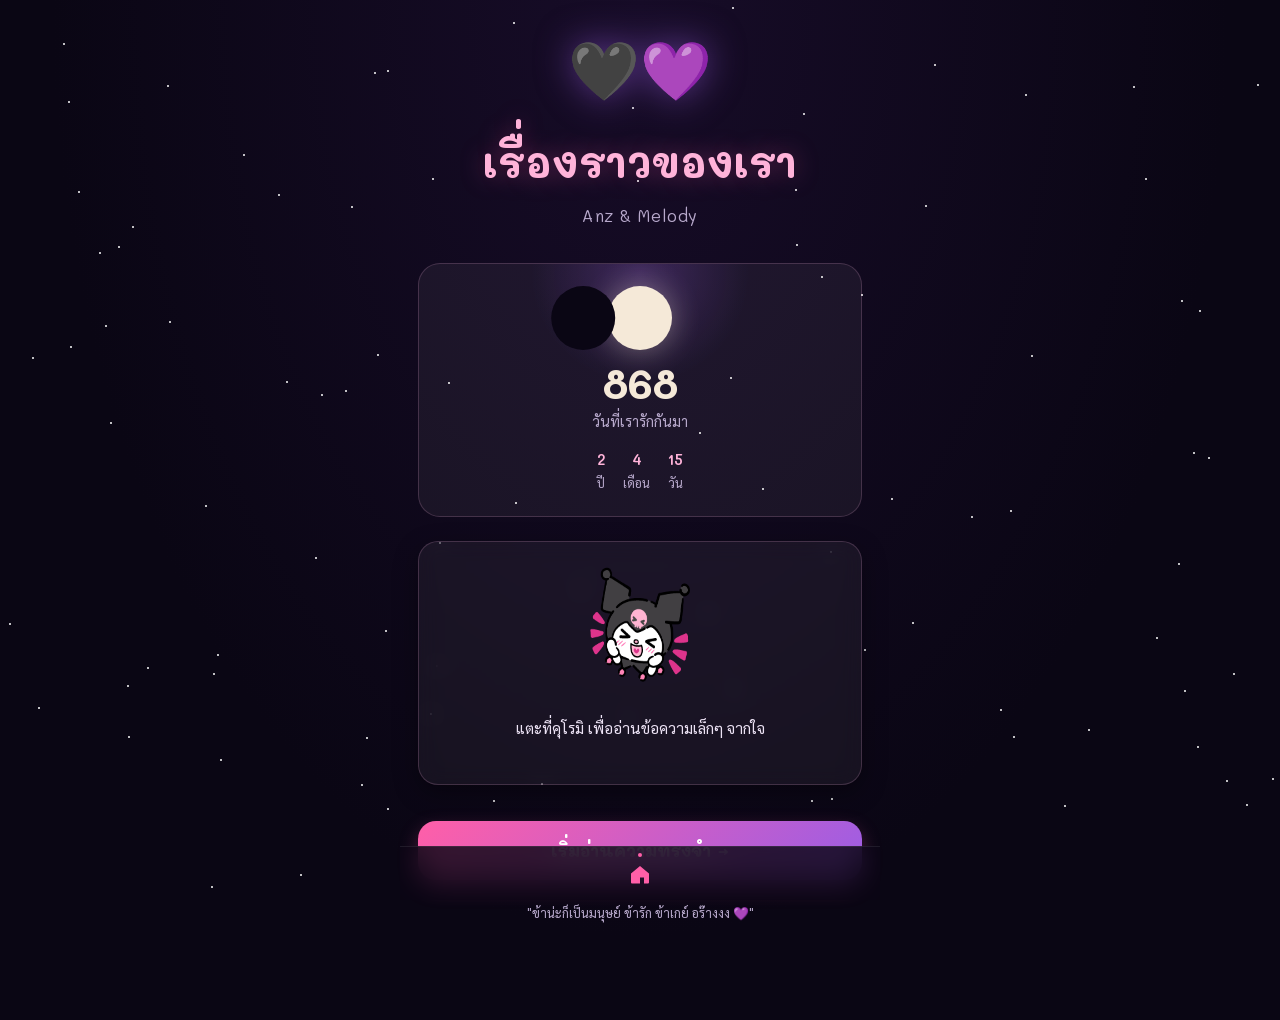
<file: index.html>
<!DOCTYPE html>
<html lang="th">
<head>
  <meta charset="UTF-8">
  <meta name="viewport" content="width=device-width, initial-scale=1.0, viewport-fit=cover">
  <meta name="theme-color" content="#0a0614">
  <title>Anz & Melody 💜</title>
  <link rel="stylesheet" href="style.css?v=6">
</head>
<body>
  <div class="stars"></div>

  <div class="page" style="justify-content: center;">
    <div class="hero">
      <div class="hero-emoji">🖤💜</div>
      <h1>เรื่องราวของเรา</h1>
      <p class="names">Anz &amp; Melody</p>
    </div>

    <div class="moon-counter">
      <div class="moon-phase"><div class="shadow"></div></div>
      <span class="big-number" data-days>0</span>
      <p class="big-label">วันที่เรารักกันมา</p>
      <div class="sub-stats" data-sub></div>
    </div>

    <div class="card quote-box">
      <div class="quote-emoji"><img src="other/kuromi.png"  width="100" height="120"></div>
      <p class="quote-text">แตะที่คุโรมิ เพื่ออ่านข้อความเล็กๆ จากใจ</p>
    </div>

    <a class="btn" href="year.html?year=1" style="margin-top: 20px;">เริ่มอ่านความทรงจำ →</a>

    <p class="footer-note">"ข้าน่ะก็เป็นมนุษย์ ข้ารัก ข้าเกย์ อร๊างงง 💜"</p>
  </div>

  <nav class="tabbar" data-tabbar></nav>

  <script src="year-data.js?v=5"></script>
  <script src="script.js?v=5"></script>
</body>
</html>
</file>
<file: style.css>
/* ============================================
   Anz & Melody — Anniversary Site
   Theme: "คืนดาวของเรา" (our night sky)
   ============================================ */

@import url('https://fonts.googleapis.com/css2?family=Mali:wght@400;600;700&family=Sarabun:wght@300;400;600&display=swap');

:root {
  --bg-deep: #0a0614;
  --bg-mid: #170c28;
  --bg-panel: rgba(255, 255, 255, 0.05);
  --panel-border: rgba(255, 182, 226, 0.18);
  --pink: #ff5fa8;
  --pink-soft: #ffb3d9;
  --purple: #9b5de5;
  --purple-deep: #5a2d9c;
  --moon: #f5e9d8;
  --text: #ede3f5;
  --text-dim: #b8a9cc;

  --font-display: 'Mali', sans-serif;
  --font-body: 'Sarabun', sans-serif;

  --safe-bottom: env(safe-area-inset-bottom, 0px);
}

* { margin: 0; padding: 0; box-sizing: border-box; }

html { -webkit-tap-highlight-color: transparent; }

body {
  font-family: var(--font-body);
  background: radial-gradient(ellipse at top, var(--bg-mid) 0%, var(--bg-deep) 65%);
  color: var(--text);
  min-height: 100vh;
  overflow-x: hidden;
  position: relative;
  line-height: 1.7;
}

/* ---------- Starfield ---------- */
.stars {
  position: fixed;
  inset: 0;
  pointer-events: none;
  z-index: 0;
}
.star {
  position: absolute;
  width: 2px;
  height: 2px;
  background: #fff;
  border-radius: 50%;
  animation: twinkle 3s infinite ease-in-out;
}
@keyframes twinkle {
  0%, 100% { opacity: 0.15; }
  50% { opacity: 0.9; }
}

/* ---------- Layout shell ---------- */
.page {
  position: relative;
  z-index: 2;
  max-width: 480px;
  margin: 0 auto;
  min-height: 100vh;
  display: flex;
  flex-direction: column;
  padding: env(safe-area-inset-top, 24px) 18px calc(96px + var(--safe-bottom));
}

/* ---------- Top nav crumb ---------- */
.crumb {
  display: flex;
  align-items: center;
  gap: 6px;
  font-size: 0.82em;
  color: var(--text-dim);
  margin-bottom: 18px;
}
.crumb a { color: var(--pink-soft); text-decoration: none; }
.crumb span.sep { opacity: 0.4; }
.crumb .current { color: var(--text); }

/* ---------- Hero ---------- */
.hero {
  text-align: center;
  padding: 18px 0 8px;
}
.hero-emoji {
  font-size: 3.6em;
  filter: drop-shadow(0 0 18px rgba(155, 93, 229, 0.5));
  animation: bob 3.5s ease-in-out infinite;
}
@keyframes bob {
  0%, 100% { transform: translateY(0) rotate(-3deg); }
  50% { transform: translateY(-8px) rotate(3deg); }
}
.hero h1 {
  font-family: var(--font-display);
  font-weight: 700;
  font-size: clamp(1.9em, 9vw, 2.6em);
  color: var(--pink-soft);
  margin: 10px 0 4px;
  text-shadow: 0 0 24px rgba(255, 95, 168, 0.35);
}
.hero .names {
  font-family: var(--font-display);
  font-size: 1.05em;
  color: var(--text-dim);
  letter-spacing: 0.03em;
}

/* ---------- Moon-phase day counter (signature element) ---------- */
.moon-counter {
  margin: 26px 0 8px;
  padding: 22px 18px;
  border-radius: 22px;
  background: var(--bg-panel);
  border: 1px solid var(--panel-border);
  text-align: center;
  position: relative;
  overflow: hidden;
}
.moon-counter::before {
  content: '';
  position: absolute;
  top: -40%;
  left: 50%;
  width: 220px;
  height: 220px;
  transform: translateX(-50%);
  background: radial-gradient(circle, rgba(155,93,229,0.25) 0%, transparent 70%);
  pointer-events: none;
}
.moon-phase {
  width: 64px;
  height: 64px;
  border-radius: 50%;
  margin: 0 auto 12px;
  position: relative;
  background: var(--moon);
  box-shadow: 0 0 30px rgba(245, 233, 216, 0.4);
}
.moon-phase .shadow {
  position: absolute;
  inset: 0;
  border-radius: 50%;
  background: var(--bg-deep);
  transition: transform 0.6s ease;
}
.moon-counter .big-number {
  font-family: var(--font-display);
  font-weight: 700;
  font-size: 2.6em;
  color: var(--moon);
  display: block;
  line-height: 1;
}
.moon-counter .big-label {
  font-size: 0.92em;
  color: var(--text-dim);
  margin-top: 4px;
}
.moon-counter .sub-stats {
  display: flex;
  justify-content: center;
  gap: 18px;
  margin-top: 14px;
  font-size: 0.8em;
  color: var(--text-dim);
}
.moon-counter .sub-stats b {
  color: var(--pink-soft);
  font-weight: 600;
  display: block;
  font-size: 1.15em;
  font-family: var(--font-display);
}

/* ---------- Cards ---------- */
.card {
  background: var(--bg-panel);
  backdrop-filter: blur(10px);
  border: 1px solid var(--panel-border);
  border-radius: 20px;
  padding: 22px;
  margin: 16px 0;
  box-shadow: 0 8px 24px rgba(0,0,0,0.35);
}
.card-title {
  font-family: var(--font-display);
  font-weight: 700;
  font-size: 1.15em;
  color: var(--pink-soft);
  margin-bottom: 12px;
  display: flex;
  align-items: center;
  gap: 8px;
}
.card p {
  font-size: 0.95em;
  color: var(--text);
  margin-bottom: 10px;
}
.card p:last-child { margin-bottom: 0; }

.love-message {
  text-align: center;
  font-family: var(--font-display);
  font-weight: 700;
  font-size: 1.15em;
  color: var(--pink);
  margin: 20px 0 4px;
}

.wish-list { list-style: none; }
.wish-list li {
  padding: 8px 0;
  font-size: 0.95em;
  border-bottom: 1px dashed rgba(255,255,255,0.08);
  display: flex;
  gap: 10px;
}
.wish-list li:last-child { border-bottom: none; }

.folder-hint {
  font-size: 0.78em;
  color: var(--text-dim);
  margin-top: 10px;
}

/* ---------- Photo grid + lightbox ---------- */
.photo-grid {
  display: grid;
  grid-template-columns: repeat(2, 1fr);
  gap: 10px;
  margin-top: 8px;
}
.photo-tile {
  position: relative;
  aspect-ratio: 3/4;
  border-radius: 14px;
  overflow: hidden;
  border: 1px solid var(--panel-border);
  cursor: pointer;
  background: rgba(255,255,255,0.03);
}
.photo-tile img {
  width: 100%;
  height: 100%;
  object-fit: cover;
  display: block;
  transition: transform 0.4s ease;
}
.photo-tile:active img { transform: scale(1.06); }
.photo-tile .tap-hint {
  position: absolute;
  bottom: 6px;
  right: 8px;
  font-size: 0.7em;
  background: rgba(0,0,0,0.45);
  padding: 2px 8px;
  border-radius: 10px;
  color: var(--text-dim);
}

.lightbox {
  position: fixed;
  inset: 0;
  background: rgba(5,2,10,0.92);
  z-index: 50;
  display: none;
  align-items: center;
  justify-content: center;
  padding: 24px;
}
.lightbox.open { display: flex; }
.lightbox img {
  max-width: 100%;
  max-height: 78vh;
  border-radius: 16px;
  box-shadow: 0 0 40px rgba(155,93,229,0.4);
}
.lightbox .lb-nav {
  position: absolute;
  bottom: 30px;
  display: flex;
  gap: 14px;
}
.lightbox .lb-nav button {
  background: rgba(255,255,255,0.1);
  border: 1px solid var(--panel-border);
  color: var(--text);
  padding: 8px 16px;
  border-radius: 20px;
  font-family: var(--font-body);
}
.lightbox .lb-close {
  position: absolute;
  top: 20px;
  right: 20px;
  font-size: 1.6em;
  color: var(--text);
  background: none;
  border: none;
}

/* ---------- Quote / tap-Kuromi feature ---------- */
.quote-box {
  text-align: center;
}
.quote-emoji {
  font-size: 2.6em;
  display: inline-block;
  cursor: pointer;
  user-select: none;
  animation: dance 2.2s ease-in-out infinite;
}
@keyframes dance {
  0%, 100% { transform: rotate(-4deg); }
  50% { transform: rotate(4deg); }
}
.quote-text {
  margin-top: 14px;
  font-size: 0.95em;
  color: var(--text);
  min-height: 46px;
  font-style: normal;
}
.quote-hint {
  margin-top: 6px;
  font-size: 0.75em;
  color: var(--text-dim);
}

/* ---------- Message wall ---------- */
.msg-input-row {
  display: flex;
  gap: 8px;
  margin-top: 10px;
}
.msg-input-row input {
  flex: 1;
  padding: 12px 14px;
  border-radius: 14px;
  border: 1px solid var(--panel-border);
  background: rgba(255,255,255,0.06);
  color: var(--text);
  font-family: var(--font-body);
  font-size: 0.9em;
}
.msg-input-row input::placeholder { color: var(--text-dim); }
.msg-send-btn {
  padding: 0 16px;
  border-radius: 14px;
  border: none;
  background: linear-gradient(135deg, var(--pink), var(--purple));
  color: #fff;
  font-family: var(--font-display);
  font-weight: 600;
}
.msg-wall {
  margin-top: 14px;
  display: flex;
  flex-direction: column;
  gap: 8px;
  max-height: 220px;
  overflow-y: auto;
}
.msg-item {
  background: rgba(255,255,255,0.05);
  border-left: 3px solid var(--pink);
  padding: 10px 12px;
  border-radius: 0 12px 12px 0;
  font-size: 0.88em;
}
.msg-item time {
  display: block;
  font-size: 0.72em;
  color: var(--text-dim);
  margin-top: 4px;
}
.msg-empty {
  font-size: 0.85em;
  color: var(--text-dim);
  text-align: center;
  padding: 10px 0;
}

/* ---------- Buttons ---------- */
.btn {
  display: block;
  width: 100%;
  text-align: center;
  text-decoration: none;
  font-family: var(--font-display);
  font-weight: 700;
  font-size: 1.05em;
  color: #fff;
  background: linear-gradient(135deg, var(--pink), var(--purple));
  padding: 15px 20px;
  border-radius: 18px;
  border: none;
  box-shadow: 0 8px 20px rgba(255, 95, 168, 0.28);
}
.btn:active { transform: scale(0.98); }
.btn.secondary {
  background: rgba(255,255,255,0.06);
  border: 1px solid var(--panel-border);
  box-shadow: none;
  color: var(--text);
}

/* ---------- X (Twitter)-style bottom tab bar ---------- */
.tabbar {
  position: fixed;
  left: 0; right: 0; bottom: 0;
  z-index: 20;
  display: flex;
  align-items: center;
  justify-content: space-around;
  height: 54px;
  padding-bottom: var(--safe-bottom);
  background: rgba(10, 6, 20, 0.82);
  backdrop-filter: blur(14px);
  -webkit-backdrop-filter: blur(14px);
  border-top: 1px solid rgba(255, 255, 255, 0.08);
  max-width: 480px;
  margin: 0 auto;
}
.tab-item {
  flex: 1;
  height: 100%;
  display: flex;
  align-items: center;
  justify-content: center;
  text-decoration: none;
  color: var(--text-dim);
  position: relative;
}
.tab-item svg {
  width: 24px;
  height: 24px;
  stroke: currentColor;
  fill: none;
  stroke-width: 1.8;
}
.tab-item .tab-badge {
  width: 26px;
  height: 26px;
  border-radius: 50%;
  display: flex;
  align-items: center;
  justify-content: center;
  font-family: var(--font-display);
  font-weight: 700;
  font-size: 0.82em;
  border: 1.6px solid currentColor;
  color: var(--text-dim);
}
.tab-item.active {
  color: var(--pink);
}
.tab-item.active svg {
  fill: currentColor;
  stroke: none;
}
.tab-item.active .tab-badge {
  color: #fff;
  border-color: transparent;
  background: linear-gradient(135deg, var(--pink), var(--purple));
}
.tab-item::after {
  content: '';
  position: absolute;
  top: 6px;
  left: 50%;
  width: 4px;
  height: 4px;
  border-radius: 50%;
  background: var(--pink);
  transform: translateX(-50%) scale(0);
  transition: transform 0.2s ease;
}
.tab-item.active::after {
  transform: translateX(-50%) scale(1);
}

/* ---------- Footer note ---------- */
.footer-note {
  text-align: center;
  color: var(--text-dim);
  font-size: 0.8em;
  margin-top: 22px;
}

/* Reduced motion */
@media (prefers-reduced-motion: reduce) {
  * { animation-duration: 0.001s !important; animation-iteration-count: 1 !important; }
}

/* Small phones */
@media (max-width: 340px) {
  .hero h1 { font-size: 1.7em; }
  .moon-counter .big-number { font-size: 2.1em; }
}

/* ซ่อนปุ่มทั้งหมดใน Lightbox เป็นค่าเริ่มต้น (สำหรับมือถือ/จอเล็ก) */
.lightbox .lb-nav {
  display: none !important;
}

/* แสดงปุ่มเฉพาะเมื่อหน้าจอมีความกว้างตั้งแต่ 1024px ขึ้นไป (สำหรับคอมพิวเตอร์) */
@media (min-width: 1024px) {
  .lightbox .lb-nav {
    display: flex !important; /* หรือใช้ block ตามความเหมาะสมของหน้าตาเว็บเดิม */
  }
}
</file>
